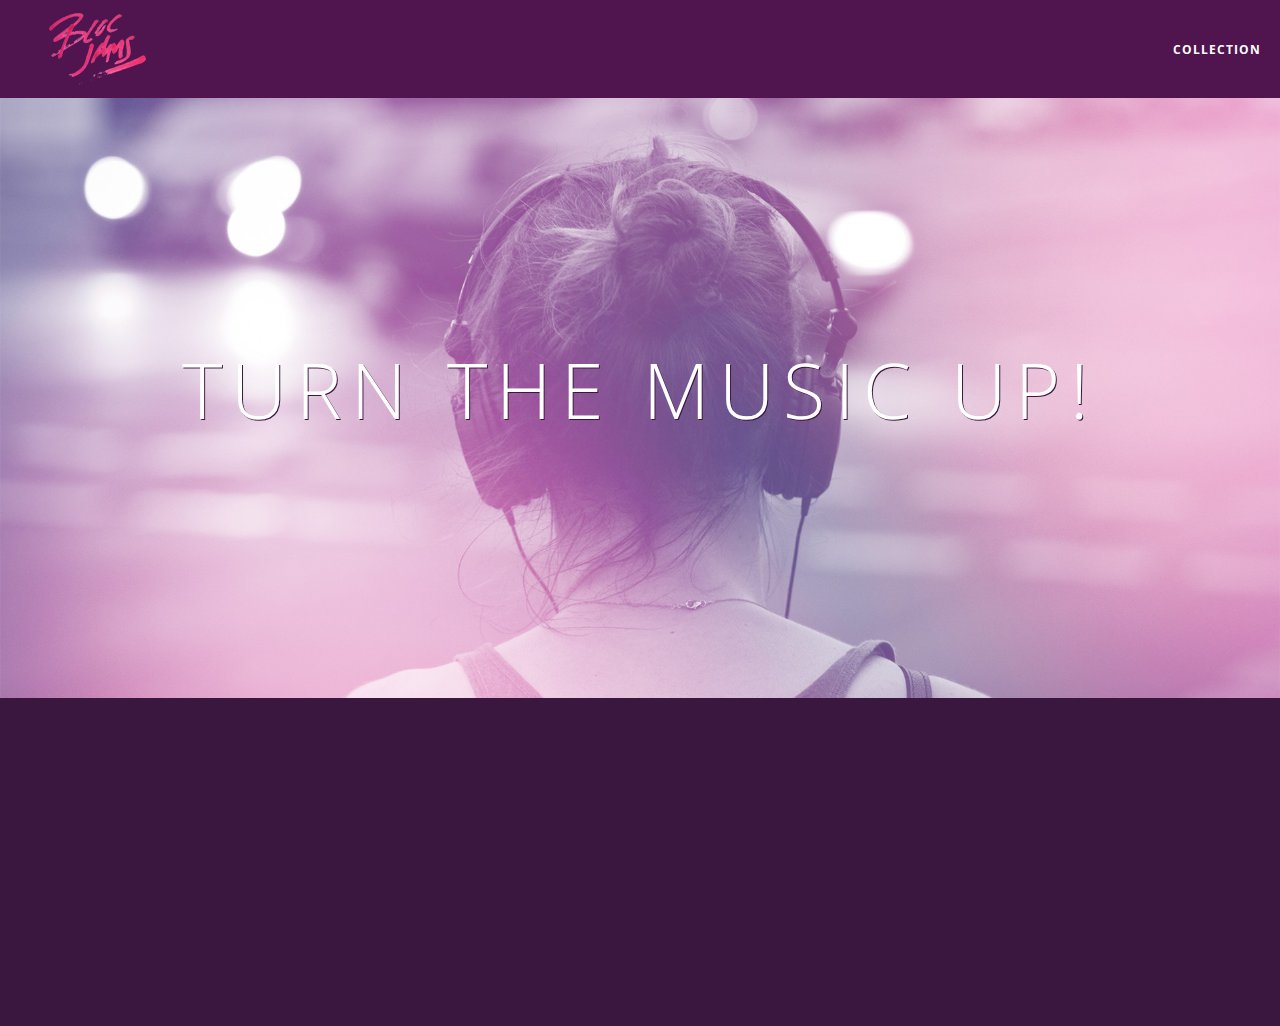
<file: index.html>
<!DOCTYPE html>
 <html>
     <head>
         <title>Bloc Jams</title>
         <meta name="viewport" content="width=device-width, initial-scale=1">
         <link rel="stylesheet" type="text/css" href="https://fonts.googleapis.com/css?family=Open+Sans:400,800,600,700,300">
         <link rel="stylesheet" type="text/css" href="https://code.ionicframework.com/ionicons/2.0.1/css/ionicons.min.css">
         <link rel="stylesheet" type="text/css" href="styles/normalize.css">
         <link rel="stylesheet" type="text/css" href="styles/main.css">
         <link rel="stylesheet" type="text/css" href="styles/landing.css">
     </head>
     <body class="landing">
         <nav class="navbar">
             <a href="index.html" class="logo">
                 <img src="assets/images/bloc_jams_logo.png" alt="bloc jams logo">
             </a>
             <div class="links-container">
                 <a href="collection.html" class="navbar-link">collection</a>
             </div>
         </nav>
         <section class="hero-content">
             <h1 class="hero-title">Turn the music up!</h1><!--Hero content -->
         </section>
         <section class="selling-points container clearfix"><!-- selling points -->
             <div class="point column third">
                 <span class="ion-music-note"></span>
                 <h5 class="point-title">Choose your music</h5>
                 <p class="point-description">The world is full of music; why should you have to listen to music that someone else chose?</p>
             </div>
             <div class="point column third">
                 <span class="ion-radio-waves"></span>
                 <h5 class="point-title">Unlimited, streaming, ad-free</h5>
                 <p class="point-description">No arbitrary limits. No distractions.</p>
             </div>
             <div class="point column third">
                 <span class="ion-iphone"></span>
                 <h5 class="point-title">Mobile enabled</h5>
                 <p class="point-description">Listen to your music on the go. This streaming service is available on all mobile platforms</p>
             </div>
         </section>
         <script src="https://code.jquery.com/jquery-2.1.3.min.js"></script>
         <script src="scripts/landing.js"></script>
     </body>
 </html>
</file>
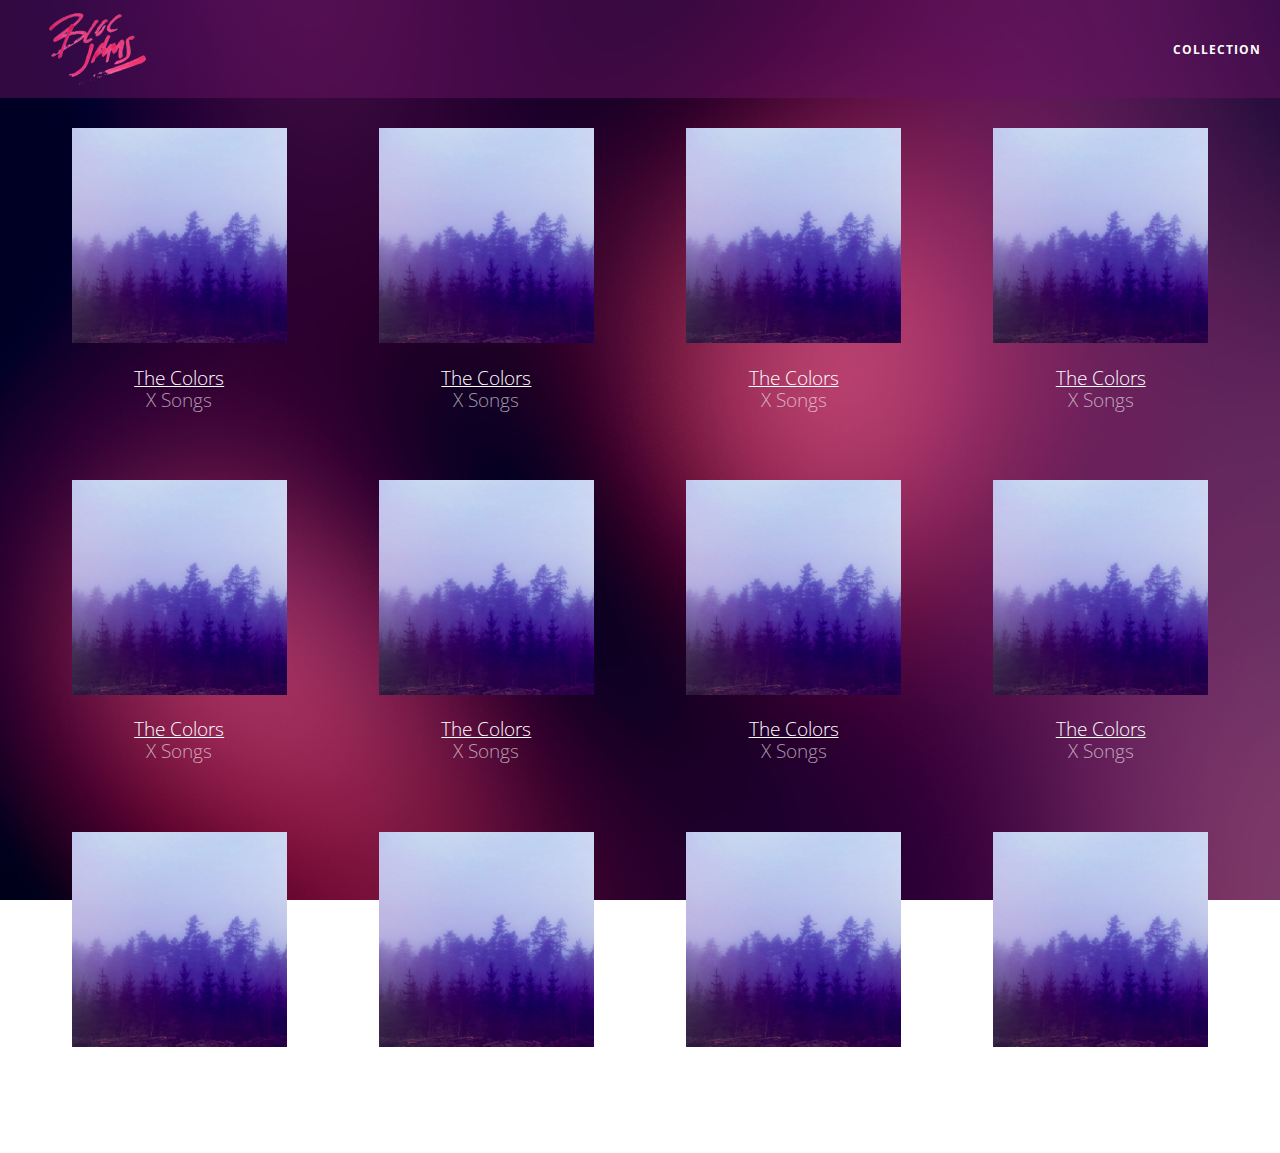
<file: collection.html>
<!DOCTYPE html>
<html>
    <head>
        <title>Bloc Jams</title>
        <meta name="viewport" content="width=device-width, initial-scale=1">
        <link rel="stylesheet" type="text/css" href="https://fonts.googleapis.com/css?family=Open+Sans:400,800,600,700,300">
        <link rel="stylesheet" type="text/css" href="https://code.ionicframework.com/ionicons/2.0.1/css/ionicons.min.css">
        <link rel="stylesheet" type="text/css" href="styles/normalize.css">
        <link rel="stylesheet" type="text/css" href="styles/main.css">
        <link rel="stylesheet" type="text/css" href="styles/collection.css">
    </head>
    <body class="collection">
        <nav class="navbar">
            <a href="index.html" class="logo">
                <img src="assets/images/bloc_jams_logo.png" alt="bloc jams logo">
            </a>
            <div class="links-container">
                <a href="collection.html" class="navbar-link">collection</a>
            </div>
        </nav>

        <section class="album-covers container clearfix">
        </section>
        <script src="https://code.jquery.com/jquery-2.1.3.min.js"></script>
        <script src="scripts/collection.js"></script>
    </body>
</html>
</file>
<file: styles/main.css>
*, *::before, *::after {
  -moz-box-sizing: border-box;
  -webkit-box-sizing: border-box;
  box-sizing: border-box;
}

html {
    height: 100%;
    font-size: 100%;
}

body {
    font-family: 'Open Sans';
    color: white;
    min-height: 100%;
}

.navbar{
  position: relative;
  padding: 0.5rem;
  background-color: rgba(101, 18, 95, 0.5);
  z-index: 1;
}

.navbar .logo{
  position: relative;
  left: 2rem;
  cursor: pointer;
}

.navbar .links-container {
  display: table;
  position: absolute;
  top: 0;
  right: 0;
  height: 100px;
  color: white;
  text-decoration: none;
}

.links-container .navbar-link {
  display: table-cell;
  position: relative;
  height: 100%;
  padding-left: 1rem;
  padding-right: 1rem;
  vertical-align: middle;
  color: white;
  font-size: 0.625rem;
  letter-spacing: 0.05rem;
  font-weight: 700;
  text-transform: uppercase;
  text-decoration: none;
  cursor: pointer;
}

.links-container .navbar-link:hover {
  color: rgb(233, 50, 117);
}

.links-container .navbar-link:active {
  color: rgb(233, 50, 117);
  background-color: white;
}

.container {
  margin: 0 auto;
  max-width: 64rem;
}

.container.narrow {
     max-width: 56rem;
 }

@media (min-width: 640px) {
    html {font-size: 112%}

    .column {
      float:left;
      padding-left: 1rem;
      padding-right: 1rem;
    }

    .column.full { width: 100%; }
    .column.two-thirds { width: 66.7%; }
    .column.half { width: 50%; }
    .column.third { width: 33.3%; }
    .column.fourth { width: 25% }
    .column.flow-opposite { float:right; }
}

@media (min-width: 1024px) {
  html {font-size: 120%}
}

.clearfix::before,
.clearfix::after{
    content: " ";
    display: table;
}

.clearfix::after {
  clear: both;
}
</file>
<file: styles/landing.css>
body.landing{
  background-color: rgb(58,23,63);
}

.hero-content{
  position: relative;
  min-height: 600px;
  background-image: url(../assets/images/bloc_jams_bg.jpg);
  background-repeat: no-repeat;
  background-position: center center;
  background-size: cover;
}

.hero-content .hero-title{
  position: absolute;
  top: 40%;
  -webkit-tranform: translateY(-50%);
  -moz-transform: translateY(-50%);
  -ms-transform: translateY(-50%);
  transform: translateY(-50%);
  width: 100%;
  text-align: center;
  font-size: 4rem;
  font-weight: 300;
  text-transform: uppercase;
  letter-spacing: 0.5rem;
  text-shadow: 1px 1px 0px rgb(58, 23, 63);
}

.selling-points {
  position: relative;
}

.point {
  position: relative;
  padding: 2rem;
  text-align: center;
  opacity: 0;
  -webkit-transform: scaleX(0.9) translateY(3rem);
  -moz-transform: scaleX(0.9) translateY(3rem);
  transform: scaleX(0.9) translateY(3rem);
  -webkit-transition: all 0.5s ease-in-out;
  -moz-transition: all 0.5s ease-in-out;
  transition: all 0.5s ease-in-out;
  -webkit-transition-delay: 0.2s;
  -moz-transition-delay: 0.2s;
  transition-delay: 0.2s
}


.point .point-title{
  font-size: 1.25rem;
}

.ion-music-note,
.ion-radio-waves,
.ion-iphone {
  color: rgb(233, 50, 117);
  font-size: 5rem;
}
</file>
<file: styles/collection.css>
body.collection {
  background-image: url(../assets/images/blurred_backgrounds/blur_bg_2.jpg);
  background-repeat: no-repeat;
  background-attachment: fixed;
  background-position: center center;
  background-size: cover;
}

.album-covers{
  position: relative;
}

.collection-album-container {
  position: relative;
  margin-top: 30px;
  margin-bottom: 20px;
  text-align: center;
}

.collection-album-container .caption{
  margin-top: 10px;
}

.collection-album-container .caption p {
  font-size: 1rem;
  font-weight: 300;
  color: rgba(255, 255, 255, 0.6);
}

.collection-album-container .caption p a {
  color: rgba(255, 255, 255, 0.6);
}

.collection-album-container .caption p a.album-name{
  color: white;
}

.collection-album-container img {
  width: 80%;
}
</file>
